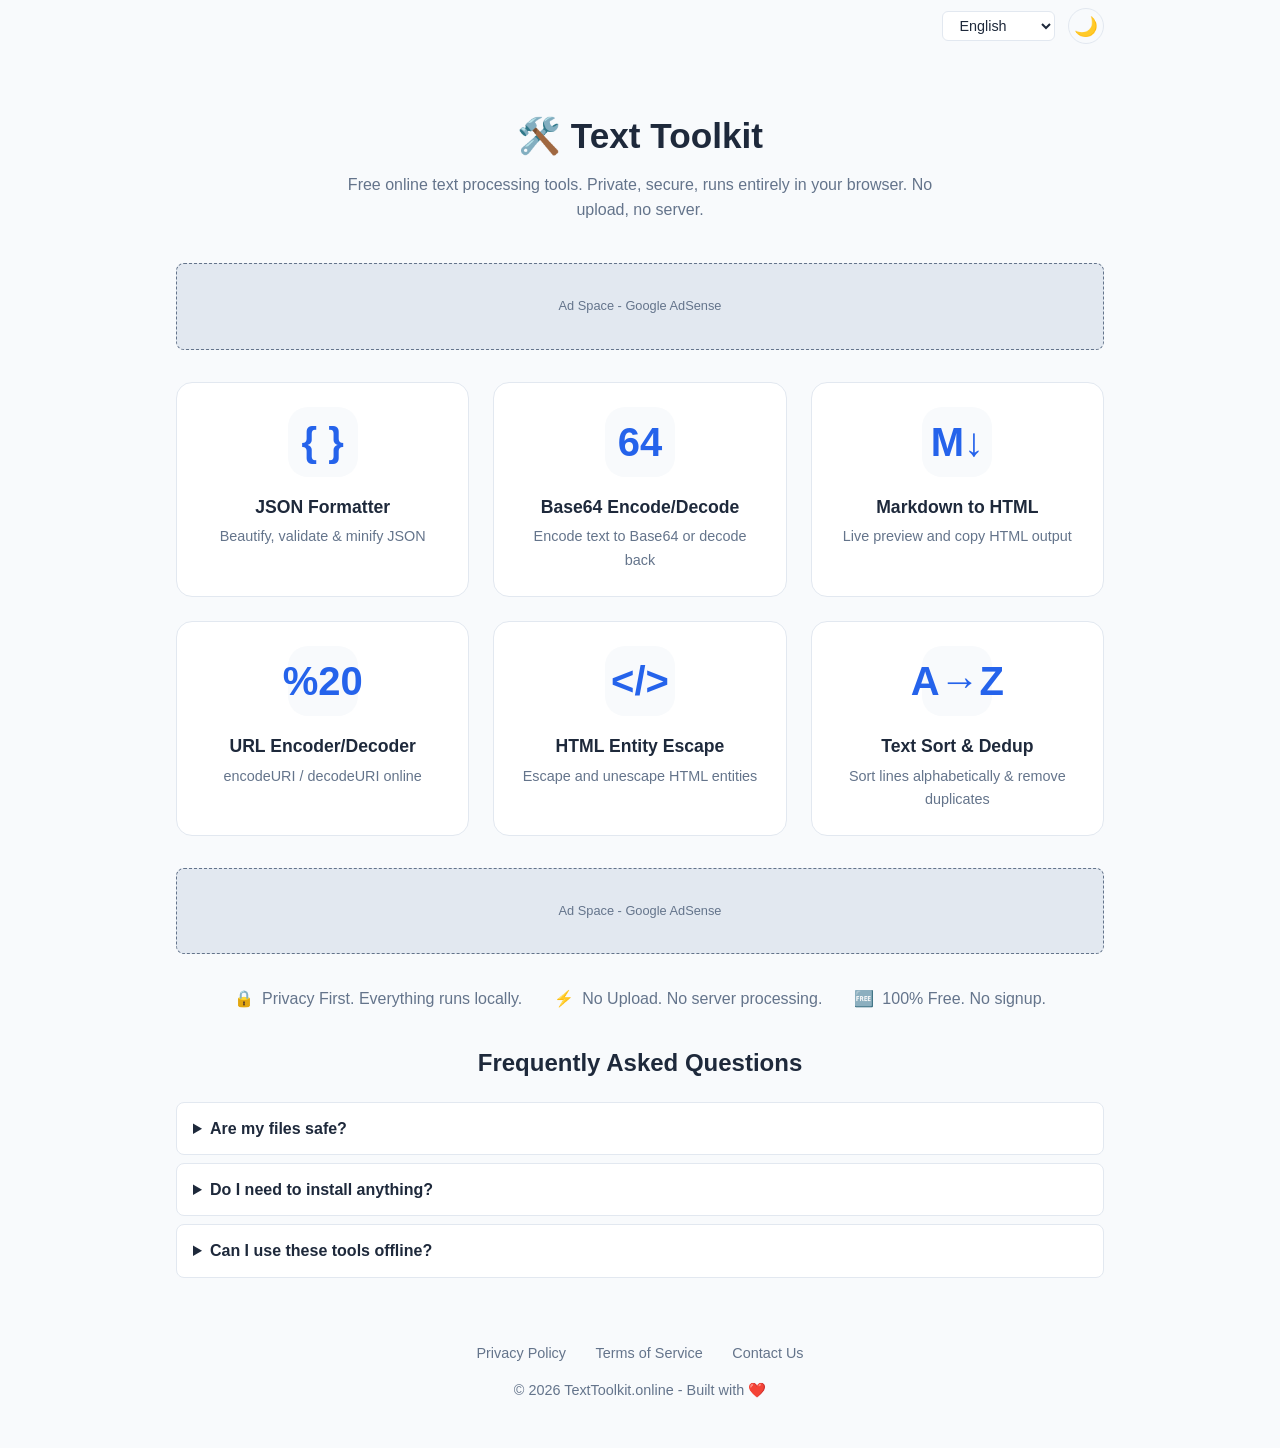
<file: index.html>
<!DOCTYPE html>
<html lang="en">
<head>
  <meta charset="UTF-8">
  <meta name="viewport" content="width=device-width, initial-scale=1.0, maximum-scale=1.0, user-scalable=yes">
  <meta name="description" content="Free online text processing tools. JSON formatter, Base64 encoder, Markdown converter, URL encoder, and more. Private, secure, runs in your browser.">
  <title>Text Toolkit - Free Online Text Tools</title>
  <link rel="stylesheet" href="style.css">

  <!-- Google tag (gtag.js) -->
  <script async src="https://www.googletagmanager.com/gtag/js?id=G-N2R40RRRQ0"></script>
  <script>
    window.dataLayer = window.dataLayer || [];
    function gtag(){dataLayer.push(arguments);}
    gtag('js', new Date());
    gtag('config', 'G-N2R40RRRQ0');
  </script>

  <!-- Google AdSense -->
  <script async src="https://pagead2.googlesyndication.com/pagead/js/adsbygoogle.js?client=ca-pub-8884517238295741"
       crossorigin="anonymous"></script>
</head>
<body>
  <div class="top-bar">
    <select id="languageSelect" class="lang-select">
      <option value="en">English</option>
      <option value="zh">中文</option>
      <option value="es">Español</option>
      <option value="pt">Português</option>
      <option value="ja">日本語</option>
    </select>
    <button id="themeToggle" class="theme-toggle" aria-label="Toggle dark mode">🌙</button>
  </div>

  <header>
    <h1 id="title">🛠️ Text Toolkit</h1>
    <p class="subtitle" id="subtitle">Free online text processing tools. Private, secure, runs entirely in your browser. No upload, no server.</p>
  </header>

  <main>
    <div class="ad-container" id="ad-top">
      <div class="ad-placeholder">Ad Space - Google AdSense</div>
    </div>

    <section class="tools-grid" id="toolsGrid">
      <a href="tools/json-formatter.html" class="tool-card">
        <span class="tool-icon">{ }</span>
        <h3 class="tool-name" data-i18n="jsonFormatter">JSON Formatter</h3>
        <p class="tool-desc" data-i18n="jsonDesc">Beautify, validate & minify JSON</p>
      </a>
      <a href="tools/base64.html" class="tool-card">
        <span class="tool-icon">64</span>
        <h3 class="tool-name" data-i18n="base64">Base64 Encode/Decode</h3>
        <p class="tool-desc" data-i18n="base64Desc">Encode text to Base64 or decode back</p>
      </a>
      <a href="tools/markdown.html" class="tool-card">
        <span class="tool-icon">M↓</span>
        <h3 class="tool-name" data-i18n="markdown">Markdown to HTML</h3>
        <p class="tool-desc" data-i18n="markdownDesc">Live preview and copy HTML output</p>
      </a>
      <a href="tools/url-encode.html" class="tool-card">
        <span class="tool-icon">%20</span>
        <h3 class="tool-name" data-i18n="urlEncoder">URL Encoder/Decoder</h3>
        <p class="tool-desc" data-i18n="urlDesc">encodeURI / decodeURI online</p>
      </a>
      <a href="tools/html-entity.html" class="tool-card">
        <span class="tool-icon">&lt;/&gt;</span>
        <h3 class="tool-name" data-i18n="htmlEntity">HTML Entity Escape</h3>
        <p class="tool-desc" data-i18n="htmlEntityDesc">Escape and unescape HTML entities</p>
      </a>
      <a href="tools/text-dedup.html" class="tool-card">
        <span class="tool-icon">A→Z</span>
        <h3 class="tool-name" data-i18n="textSort">Text Sort & Dedup</h3>
        <p class="tool-desc" data-i18n="textSortDesc">Sort lines alphabetically & remove duplicates</p>
      </a>
    </section>

    <div class="ad-container" id="ad-middle">
      <div class="ad-placeholder">Ad Space - Google AdSense</div>
    </div>

    <div class="trust-badges">
      <div class="badge">🔒 <span data-i18n="privacyFirst">Privacy First. Everything runs locally.</span></div>
      <div class="badge">⚡ <span data-i18n="noUpload">No Upload. No server processing.</span></div>
      <div class="badge">🆓 <span data-i18n="free">100% Free. No signup.</span></div>
    </div>

    <section class="faq">
      <h2 data-i18n="faqTitle">Frequently Asked Questions</h2>
      <details>
        <summary data-i18n="faq1Q">Are my files safe?</summary>
        <p data-i18n="faq1A">Absolutely. All tools process data directly in your browser. Nothing is ever uploaded to a server.</p>
      </details>
      <details>
        <summary data-i18n="faq2Q">Do I need to install anything?</summary>
        <p data-i18n="faq2A">No. These tools work right here in your web browser. Just bookmark the page.</p>
      </details>
      <details>
        <summary data-i18n="faq3Q">Can I use these tools offline?</summary>
        <p data-i18n="faq3A">Once the page is loaded, you can disconnect and most tools will still work perfectly.</p>
      </details>
    </section>
  </main>

  <footer>
    <nav>
      <a href="privacy.html" data-i18n="privacyPolicy">Privacy Policy</a>
      <a href="terms.html" data-i18n="termsOfService">Terms of Service</a>
      <a href="contact.html" data-i18n="contactUs">Contact Us</a>
    </nav>
    <p>© 2026 TextToolkit.online - <span data-i18n="builtWith">Built with ❤️</span></p>
  </footer>

  <script src="app.js"></script>
</body>
</html>
</file>
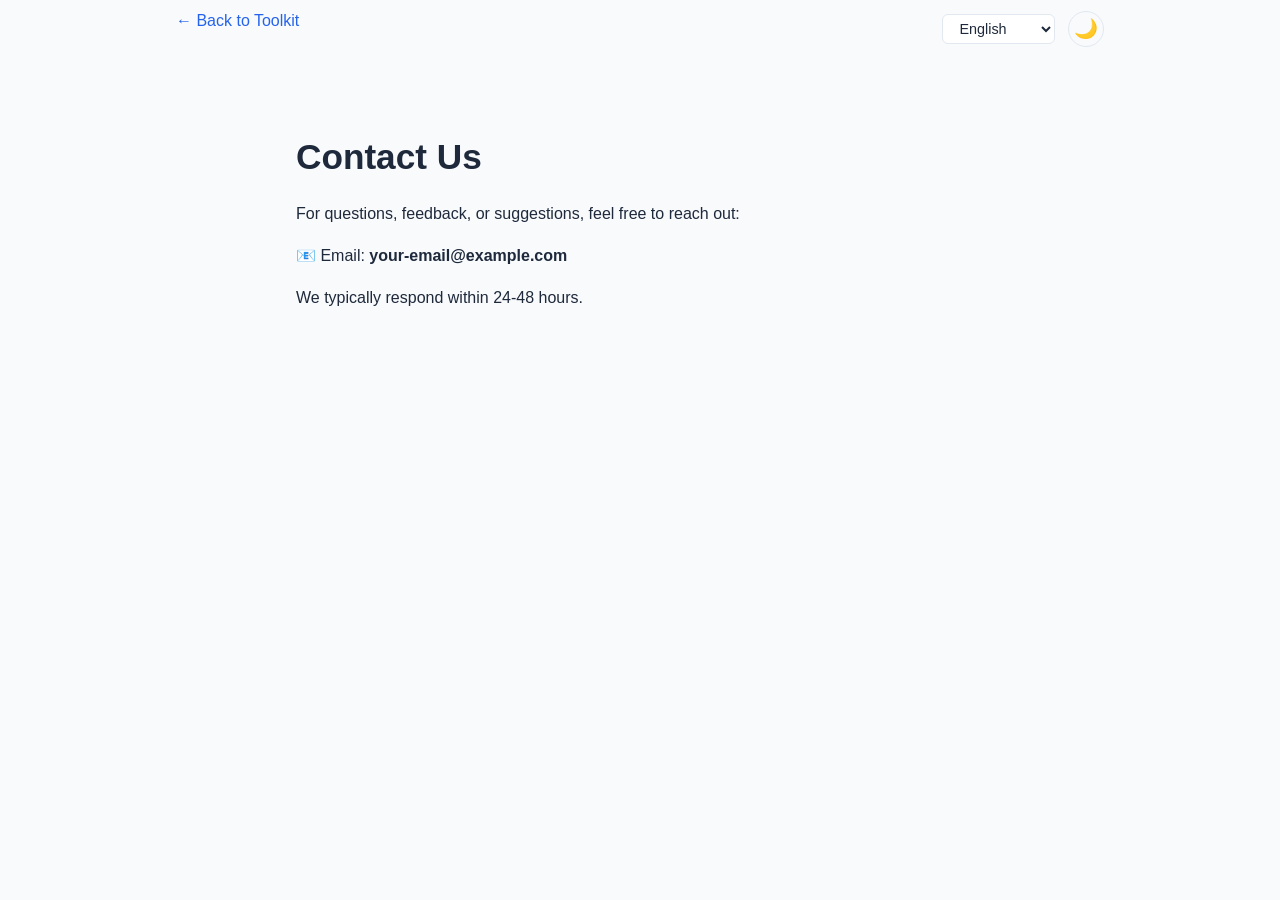
<file: contact.html>
<!DOCTYPE html>
<html lang="en">
<head>
  <meta charset="UTF-8">
  <meta name="viewport" content="width=device-width, initial-scale=1.0">
  <title>Contact Us - Text Toolkit</title>
  <link rel="stylesheet" href="style.css">

  <!-- Google tag (gtag.js) -->
  <script async src="https://www.googletagmanager.com/gtag/js?id=G-N2R40RRRQ0"></script>
  <script>
    window.dataLayer = window.dataLayer || [];
    function gtag(){dataLayer.push(arguments);}
    gtag('js', new Date());
    gtag('config', 'G-N2R40RRRQ0');
  </script>

  <!-- Google AdSense -->
  <script async src="https://pagead2.googlesyndication.com/pagead/js/adsbygoogle.js?client=ca-pub-8884517238295741"
       crossorigin="anonymous"></script>
</head>
<body>
  <div class="top-bar">
    <a href="index.html" class="back-link" style="margin-right:auto;">← Back to Toolkit</a>
    <select id="languageSelect" class="lang-select">
      <option value="en">English</option>
      <option value="zh">中文</option>
      <option value="es">Español</option>
      <option value="pt">Português</option>
      <option value="ja">日本語</option>
    </select>
    <button id="themeToggle" class="theme-toggle">🌙</button>
  </div>
  <main style="max-width:720px;margin:2rem auto;padding:1rem;">
    <h1>Contact Us</h1>
    <p>For questions, feedback, or suggestions, feel free to reach out:</p>
    <p>📧 Email: <strong>your-email@example.com</strong></p>
    <p>We typically respond within 24-48 hours.</p>
  </main>
  <script src="app.js"></script>
</body>
</html>
</file>
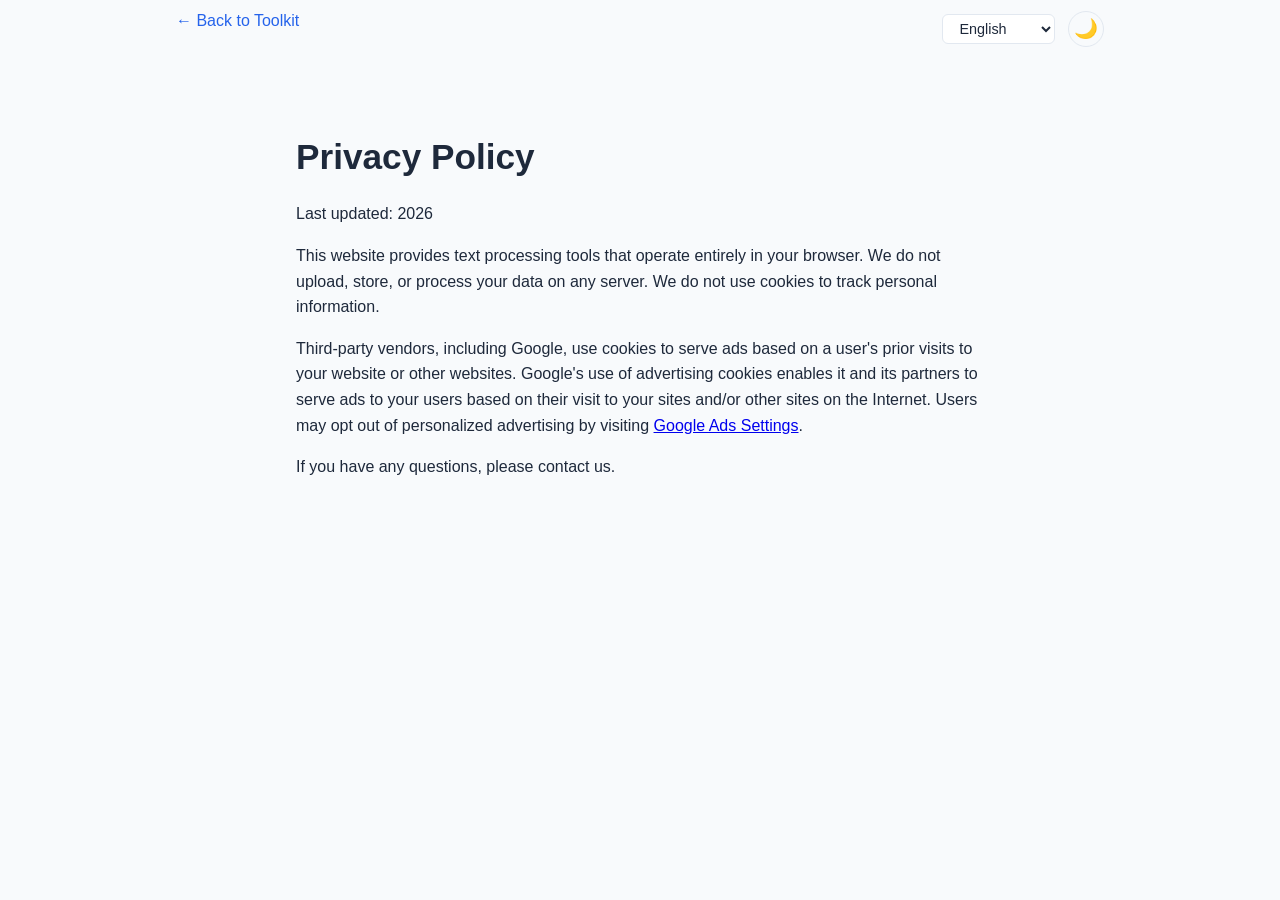
<file: privacy.html>
<!DOCTYPE html>
<html lang="en">
<head>
  <meta charset="UTF-8">
  <meta name="viewport" content="width=device-width, initial-scale=1.0">
  <title>Privacy Policy - Text Toolkit</title>
  <link rel="stylesheet" href="style.css">

  <!-- Google tag (gtag.js) -->
  <script async src="https://www.googletagmanager.com/gtag/js?id=G-N2R40RRRQ0"></script>
  <script>
    window.dataLayer = window.dataLayer || [];
    function gtag(){dataLayer.push(arguments);}
    gtag('js', new Date());
    gtag('config', 'G-N2R40RRRQ0');
  </script>

  <!-- Google AdSense -->
  <script async src="https://pagead2.googlesyndication.com/pagead/js/adsbygoogle.js?client=ca-pub-8884517238295741"
       crossorigin="anonymous"></script>
</head>
<body>
  <div class="top-bar">
    <a href="index.html" class="back-link" style="margin-right:auto;">← Back to Toolkit</a>
    <select id="languageSelect" class="lang-select">
      <option value="en">English</option>
      <option value="zh">中文</option>
      <option value="es">Español</option>
      <option value="pt">Português</option>
      <option value="ja">日本語</option>
    </select>
    <button id="themeToggle" class="theme-toggle">🌙</button>
  </div>
  <main style="max-width:720px;margin:2rem auto;padding:1rem;">
    <h1>Privacy Policy</h1>
    <p>Last updated: 2026</p>
    <p>This website provides text processing tools that operate entirely in your browser. We do not upload, store, or process your data on any server. We do not use cookies to track personal information.</p>
    <p>Third-party vendors, including Google, use cookies to serve ads based on a user's prior visits to your website or other websites. Google's use of advertising cookies enables it and its partners to serve ads to your users based on their visit to your sites and/or other sites on the Internet. Users may opt out of personalized advertising by visiting <a href="https://www.google.com/settings/ads">Google Ads Settings</a>.</p>
    <p>If you have any questions, please contact us.</p>
  </main>
  <script src="app.js"></script>
</body>
</html>
</file>
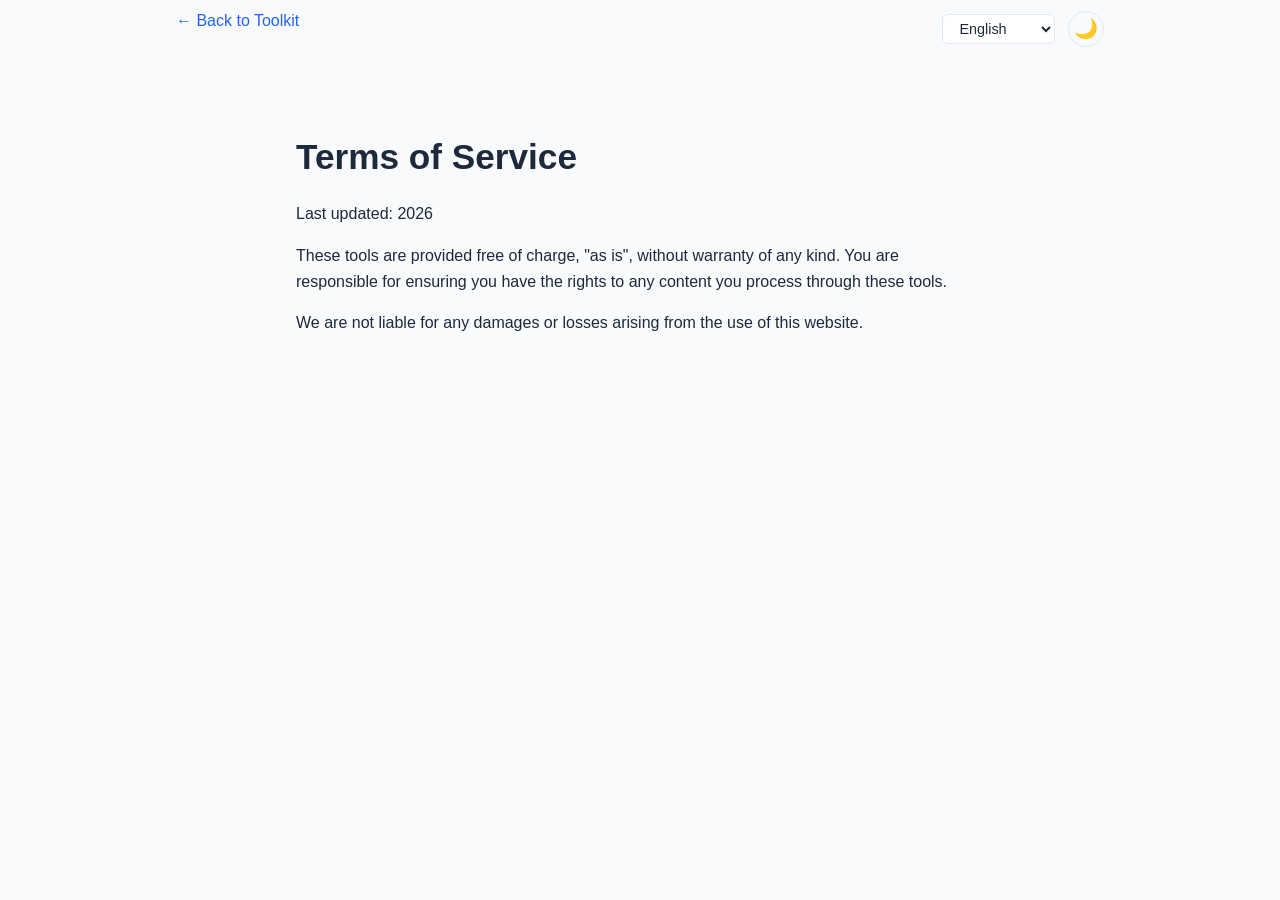
<file: terms.html>
<!DOCTYPE html>
<html lang="en">
<head>
  <meta charset="UTF-8">
  <meta name="viewport" content="width=device-width, initial-scale=1.0">
  <title>Terms of Service - Text Toolkit</title>
  <link rel="stylesheet" href="style.css">

  <!-- Google tag (gtag.js) -->
  <script async src="https://www.googletagmanager.com/gtag/js?id=G-N2R40RRRQ0"></script>
  <script>
    window.dataLayer = window.dataLayer || [];
    function gtag(){dataLayer.push(arguments);}
    gtag('js', new Date());
    gtag('config', 'G-N2R40RRRQ0');
  </script>

  <!-- Google AdSense -->
  <script async src="https://pagead2.googlesyndication.com/pagead/js/adsbygoogle.js?client=ca-pub-8884517238295741"
       crossorigin="anonymous"></script>
</head>
<body>
  <div class="top-bar">
    <a href="index.html" class="back-link" style="margin-right:auto;">← Back to Toolkit</a>
    <select id="languageSelect" class="lang-select">
      <option value="en">English</option>
      <option value="zh">中文</option>
      <option value="es">Español</option>
      <option value="pt">Português</option>
      <option value="ja">日本語</option>
    </select>
    <button id="themeToggle" class="theme-toggle">🌙</button>
  </div>
  <main style="max-width:720px;margin:2rem auto;padding:1rem;">
    <h1>Terms of Service</h1>
    <p>Last updated: 2026</p>
    <p>These tools are provided free of charge, "as is", without warranty of any kind. You are responsible for ensuring you have the rights to any content you process through these tools.</p>
    <p>We are not liable for any damages or losses arising from the use of this website.</p>
  </main>
  <script src="app.js"></script>
</body>
</html>
</file>
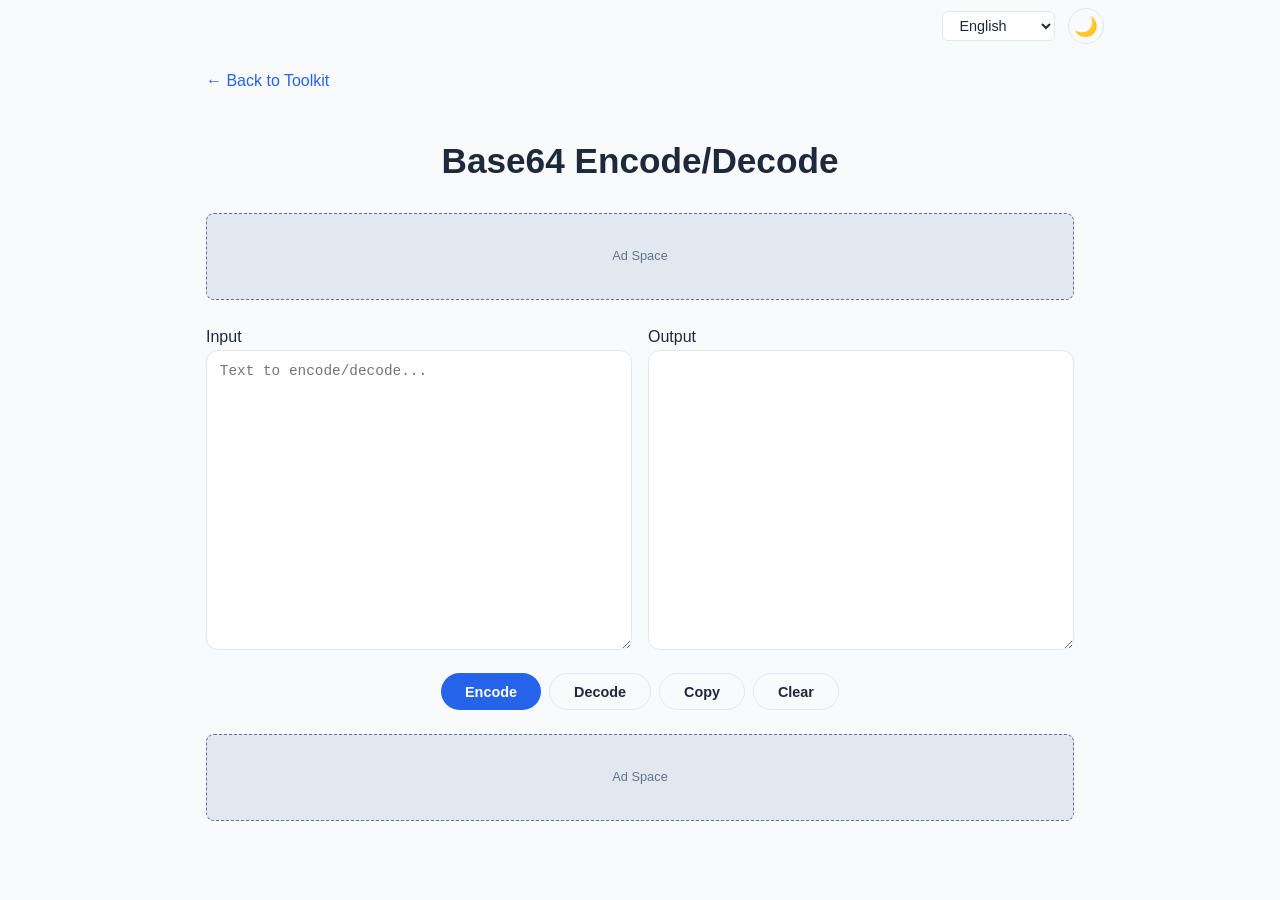
<file: tools/base64.html>
<!DOCTYPE html>
<html lang="en">
<head>
  <meta charset="UTF-8">
  <meta name="viewport" content="width=device-width, initial-scale=1.0">
  <title>Base64 Encoder/Decoder - Text Toolkit</title>
  <link rel="stylesheet" href="../style.css">

  <!-- Google tag (gtag.js) -->
  <script async src="https://www.googletagmanager.com/gtag/js?id=G-N2R40RRRQ0"></script>
  <script>
    window.dataLayer = window.dataLayer || [];
    function gtag(){dataLayer.push(arguments);}
    gtag('js', new Date());
    gtag('config', 'G-N2R40RRRQ0');
  </script>

  <!-- Google AdSense -->
  <script async src="https://pagead2.googlesyndication.com/pagead/js/adsbygoogle.js?client=ca-pub-8884517238295741"
       crossorigin="anonymous"></script>
</head>
<body>
  <div class="top-bar">
    <select id="languageSelect" class="lang-select">
      <option value="en">English</option>
      <option value="zh">中文</option>
      <option value="es">Español</option>
      <option value="pt">Português</option>
      <option value="ja">日本語</option>
    </select>
    <button id="themeToggle" class="theme-toggle">🌙</button>
  </div>
  <main class="tool-page">
    <a href="../index.html" class="back-link" data-i18n="back">← Back to Toolkit</a>
    <h1 data-i18n="base64">Base64 Encode/Decode</h1>
    <div class="ad-container"><div class="ad-placeholder">Ad Space</div></div>
    <div class="tool-workspace">
      <div>
        <label data-i18n="input">Input</label>
        <textarea id="input" placeholder="Text to encode/decode..."></textarea>
      </div>
      <div>
        <label data-i18n="output">Output</label>
        <textarea id="output" readonly></textarea>
      </div>
    </div>
    <div class="button-group">
      <button class="btn" id="encodeBtn" data-i18n="encode">Encode</button>
      <button class="btn btn-outline" id="decodeBtn" data-i18n="decode">Decode</button>
      <button class="btn btn-outline" id="copyBtn" data-i18n="copy">Copy</button>
      <button class="btn btn-outline" id="clearBtn" data-i18n="clear">Clear</button>
    </div>
    <div class="ad-container"><div class="ad-placeholder">Ad Space</div></div>
  </main>
  <script src="../app.js"></script>
  <script>
    const input = document.getElementById('input');
    const output = document.getElementById('output');
    document.getElementById('encodeBtn').addEventListener('click', () => {
      try { output.value = btoa(unescape(encodeURIComponent(input.value))); } catch(e) { output.value = 'Encoding failed'; }
    });
    document.getElementById('decodeBtn').addEventListener('click', () => {
      try { output.value = decodeURIComponent(escape(atob(input.value))); } catch(e) { output.value = 'Invalid Base64'; }
    });
    document.getElementById('copyBtn').addEventListener('click', () => copyToClipboard(output.value));
    document.getElementById('clearBtn').addEventListener('click', () => { input.value = ''; output.value = ''; });
  </script>
</body>
</html>
</file>
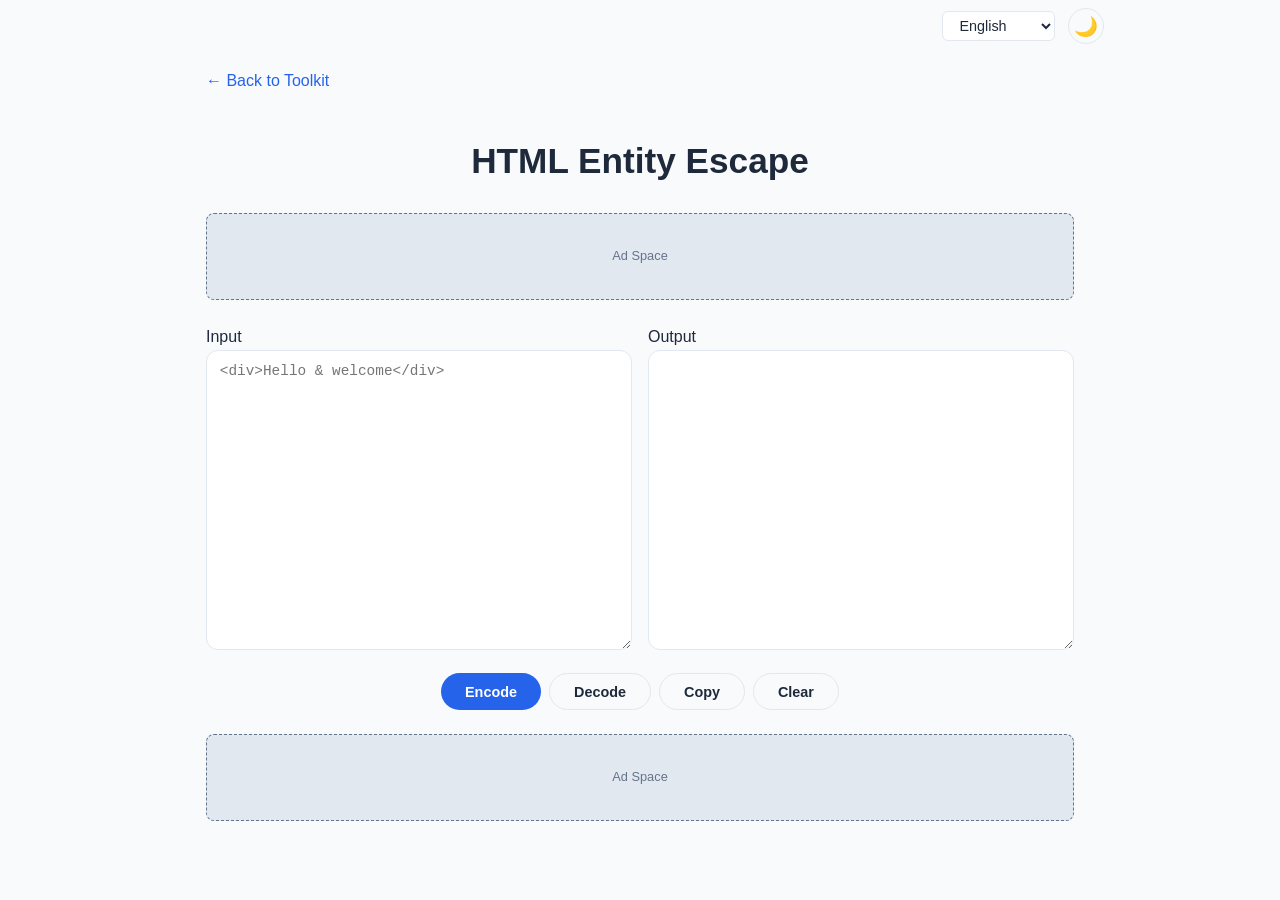
<file: tools/html-entity.html>
<!DOCTYPE html>
<html lang="en">
<head>
  <meta charset="UTF-8">
  <meta name="viewport" content="width=device-width, initial-scale=1.0">
  <title>HTML Entity Escape - Text Toolkit</title>
  <link rel="stylesheet" href="../style.css">

  <!-- Google tag (gtag.js) -->
  <script async src="https://www.googletagmanager.com/gtag/js?id=G-N2R40RRRQ0"></script>
  <script>
    window.dataLayer = window.dataLayer || [];
    function gtag(){dataLayer.push(arguments);}
    gtag('js', new Date());
    gtag('config', 'G-N2R40RRRQ0');
  </script>

  <!-- Google AdSense -->
  <script async src="https://pagead2.googlesyndication.com/pagead/js/adsbygoogle.js?client=ca-pub-8884517238295741"
       crossorigin="anonymous"></script>
</head>
<body>
  <div class="top-bar">
    <select id="languageSelect" class="lang-select">
      <option value="en">English</option>
      <option value="zh">中文</option>
      <option value="es">Español</option>
      <option value="pt">Português</option>
      <option value="ja">日本語</option>
    </select>
    <button id="themeToggle" class="theme-toggle">🌙</button>
  </div>
  <main class="tool-page">
    <a href="../index.html" class="back-link" data-i18n="back">← Back to Toolkit</a>
    <h1 data-i18n="htmlEntity">HTML Entity Escape</h1>
    <div class="ad-container"><div class="ad-placeholder">Ad Space</div></div>
    <div class="tool-workspace">
      <div>
        <label data-i18n="input">Input</label>
        <textarea id="input" placeholder="<div>Hello & welcome</div>"></textarea>
      </div>
      <div>
        <label data-i18n="output">Output</label>
        <textarea id="output" readonly></textarea>
      </div>
    </div>
    <div class="button-group">
      <button class="btn" id="escapeBtn" data-i18n="encode">Escape</button>
      <button class="btn btn-outline" id="unescapeBtn" data-i18n="decode">Unescape</button>
      <button class="btn btn-outline" id="copyBtn" data-i18n="copy">Copy</button>
      <button class="btn btn-outline" id="clearBtn" data-i18n="clear">Clear</button>
    </div>
    <div class="ad-container"><div class="ad-placeholder">Ad Space</div></div>
  </main>
  <script src="../app.js"></script>
  <script>
    function escapeHtml(text) {
      const map = {'&': '&amp;', '<': '&lt;', '>': '&gt;', '"': '&quot;', "'": '&#039;'};
      return text.replace(/[&<>"']/g, m => map[m]);
    }
    function unescapeHtml(text) {
      const txt = document.createElement('textarea');
      txt.innerHTML = text;
      return txt.value;
    }
    const input = document.getElementById('input');
    const output = document.getElementById('output');
    document.getElementById('escapeBtn').addEventListener('click', () => {
      output.value = escapeHtml(input.value);
    });
    document.getElementById('unescapeBtn').addEventListener('click', () => {
      output.value = unescapeHtml(input.value);
    });
    document.getElementById('copyBtn').addEventListener('click', () => copyToClipboard(output.value));
    document.getElementById('clearBtn').addEventListener('click', () => { input.value = ''; output.value = ''; });
  </script>
</body>
</html>
</file>
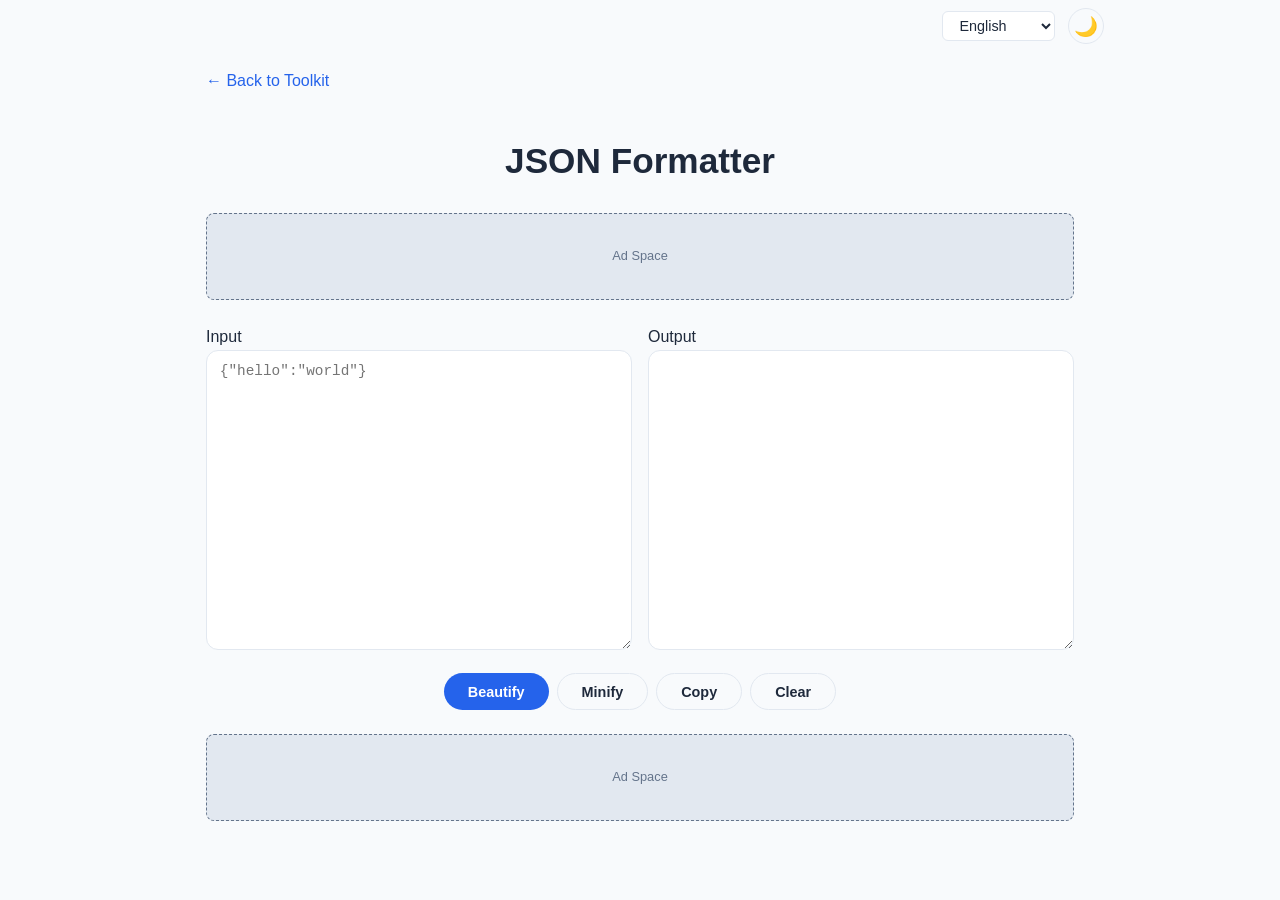
<file: tools/json-formatter.html>
<!DOCTYPE html>
<html lang="en">
<head>
  <meta charset="UTF-8">
  <meta name="viewport" content="width=device-width, initial-scale=1.0">
  <title>JSON Formatter - Text Toolkit</title>
  <link rel="stylesheet" href="../style.css">

  <!-- Google tag (gtag.js) -->
  <script async src="https://www.googletagmanager.com/gtag/js?id=G-N2R40RRRQ0"></script>
  <script>
    window.dataLayer = window.dataLayer || [];
    function gtag(){dataLayer.push(arguments);}
    gtag('js', new Date());
    gtag('config', 'G-N2R40RRRQ0');
  </script>

  <!-- Google AdSense -->
  <script async src="https://pagead2.googlesyndication.com/pagead/js/adsbygoogle.js?client=ca-pub-8884517238295741"
       crossorigin="anonymous"></script>
</head>
<body>
  <div class="top-bar">
    <select id="languageSelect" class="lang-select">
      <option value="en">English</option>
      <option value="zh">中文</option>
      <option value="es">Español</option>
      <option value="pt">Português</option>
      <option value="ja">日本語</option>
    </select>
    <button id="themeToggle" class="theme-toggle">🌙</button>
  </div>
  <main class="tool-page">
    <a href="../index.html" class="back-link" data-i18n="back">← Back to Toolkit</a>
    <h1 data-i18n="jsonFormatter">JSON Formatter</h1>
    <div class="ad-container"><div class="ad-placeholder">Ad Space</div></div>
    <div class="tool-workspace">
      <div>
        <label data-i18n="input">Input</label>
        <textarea id="input" placeholder='{"hello":"world"}'></textarea>
      </div>
      <div>
        <label data-i18n="output">Output</label>
        <textarea id="output" readonly></textarea>
      </div>
    </div>
    <div class="button-group">
      <button class="btn" id="beautifyBtn" data-i18n="beautify">Beautify</button>
      <button class="btn btn-outline" id="minifyBtn" data-i18n="minify">Minify</button>
      <button class="btn btn-outline" id="copyBtn" data-i18n="copy">Copy</button>
      <button class="btn btn-outline" id="clearBtn" data-i18n="clear">Clear</button>
    </div>
    <div class="ad-container"><div class="ad-placeholder">Ad Space</div></div>
  </main>
  <script src="../app.js"></script>
  <script>
    const input = document.getElementById('input');
    const output = document.getElementById('output');
    document.getElementById('beautifyBtn').addEventListener('click', () => {
      try { output.value = JSON.stringify(JSON.parse(input.value), null, 2); } catch(e) { output.value = 'Invalid JSON'; }
    });
    document.getElementById('minifyBtn').addEventListener('click', () => {
      try { output.value = JSON.stringify(JSON.parse(input.value)); } catch(e) { output.value = 'Invalid JSON'; }
    });
    document.getElementById('copyBtn').addEventListener('click', () => copyToClipboard(output.value));
    document.getElementById('clearBtn').addEventListener('click', () => { input.value = ''; output.value = ''; });
  </script>
</body>
</html>
</file>
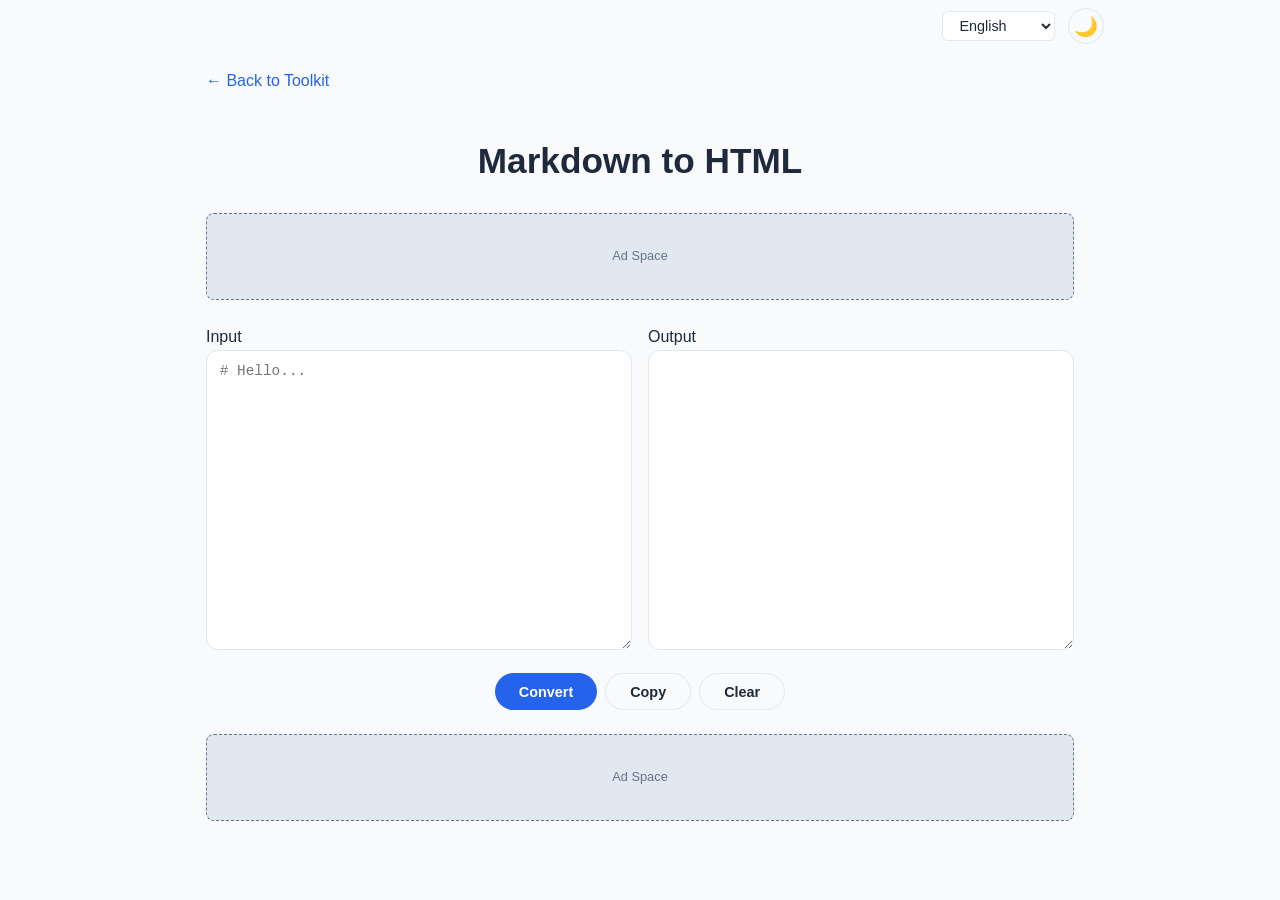
<file: tools/markdown.html>
<!DOCTYPE html>
<html lang="en">
<head>
  <meta charset="UTF-8">
  <meta name="viewport" content="width=device-width, initial-scale=1.0">
  <title>Markdown to HTML - Text Toolkit</title>
  <link rel="stylesheet" href="../style.css">

  <!-- Google tag (gtag.js) -->
  <script async src="https://www.googletagmanager.com/gtag/js?id=G-N2R40RRRQ0"></script>
  <script>
    window.dataLayer = window.dataLayer || [];
    function gtag(){dataLayer.push(arguments);}
    gtag('js', new Date());
    gtag('config', 'G-N2R40RRRQ0');
  </script>

  <!-- Google AdSense -->
  <script async src="https://pagead2.googlesyndication.com/pagead/js/adsbygoogle.js?client=ca-pub-8884517238295741"
       crossorigin="anonymous"></script>
</head>
<body>
  <div class="top-bar">
    <select id="languageSelect" class="lang-select">
      <option value="en">English</option>
      <option value="zh">中文</option>
      <option value="es">Español</option>
      <option value="pt">Português</option>
      <option value="ja">日本語</option>
    </select>
    <button id="themeToggle" class="theme-toggle">🌙</button>
  </div>
  <main class="tool-page">
    <a href="../index.html" class="back-link" data-i18n="back">← Back to Toolkit</a>
    <h1 data-i18n="markdown">Markdown to HTML</h1>
    <div class="ad-container"><div class="ad-placeholder">Ad Space</div></div>
    <div class="tool-workspace">
      <div>
        <label data-i18n="input">Input (Markdown)</label>
        <textarea id="input" placeholder="# Hello..."></textarea>
      </div>
      <div>
        <label data-i18n="output">HTML Output</label>
        <textarea id="output" readonly></textarea>
      </div>
    </div>
    <div class="button-group">
      <button class="btn" id="convertBtn" data-i18n="convert">Convert</button>
      <button class="btn btn-outline" id="copyBtn" data-i18n="copy">Copy</button>
      <button class="btn btn-outline" id="clearBtn" data-i18n="clear">Clear</button>
    </div>
    <div class="ad-container"><div class="ad-placeholder">Ad Space</div></div>
  </main>
  <script src="../app.js"></script>
  <script>
    function simpleMarkdownToHTML(md) {
      let html = md;
      html = html.replace(/```(\w*)\n?([\s\S]*?)```/g, '<pre><code>$2</code></pre>');
      html = html.replace(/`([^`]+)`/g, '<code>$1</code>');
      html = html.replace(/!\[([^\]]*)\]\(([^\)]+)\)/g, '<img alt="$1" src="$2">');
      html = html.replace(/\[([^\]]+)\]\(([^\)]+)\)/g, '<a href="$2">$1</a>');
      html = html.replace(/^### (.+)$/gm, '<h3>$1</h3>');
      html = html.replace(/^## (.+)$/gm, '<h2>$1</h2>');
      html = html.replace(/^# (.+)$/gm, '<h1>$1</h1>');
      html = html.replace(/\*\*(.+?)\*\*/g, '<strong>$1</strong>');
      html = html.replace(/\*(.+?)\*/g, '<em>$1</em>');
      html = html.replace(/\n/g, '<br>');
      return html;
    }
    const input = document.getElementById('input');
    const output = document.getElementById('output');
    document.getElementById('convertBtn').addEventListener('click', () => {
      output.value = simpleMarkdownToHTML(input.value);
    });
    document.getElementById('copyBtn').addEventListener('click', () => copyToClipboard(output.value));
    document.getElementById('clearBtn').addEventListener('click', () => { input.value = ''; output.value = ''; });
  </script>
</body>
</html>
</file>
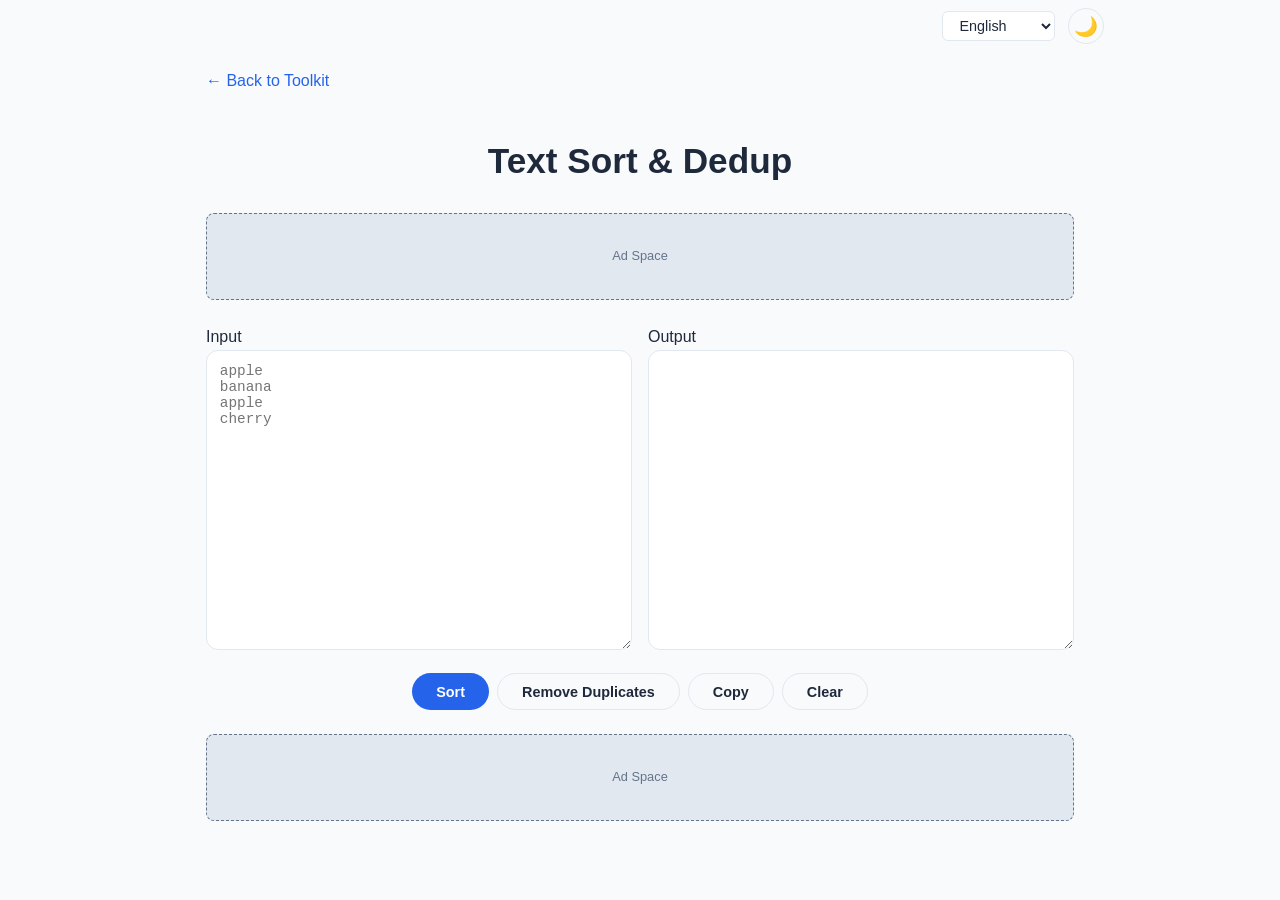
<file: tools/text-dedup.html>
<!DOCTYPE html>
<html lang="en">
<head>
  <meta charset="UTF-8">
  <meta name="viewport" content="width=device-width, initial-scale=1.0">
  <title>Text Sort & Dedup - Text Toolkit</title>
  <link rel="stylesheet" href="../style.css">

  <!-- Google tag (gtag.js) -->
  <script async src="https://www.googletagmanager.com/gtag/js?id=G-N2R40RRRQ0"></script>
  <script>
    window.dataLayer = window.dataLayer || [];
    function gtag(){dataLayer.push(arguments);}
    gtag('js', new Date());
    gtag('config', 'G-N2R40RRRQ0');
  </script>

  <!-- Google AdSense -->
  <script async src="https://pagead2.googlesyndication.com/pagead/js/adsbygoogle.js?client=ca-pub-8884517238295741"
       crossorigin="anonymous"></script>
</head>
<body>
  <div class="top-bar">
    <select id="languageSelect" class="lang-select">
      <option value="en">English</option>
      <option value="zh">中文</option>
      <option value="es">Español</option>
      <option value="pt">Português</option>
      <option value="ja">日本語</option>
    </select>
    <button id="themeToggle" class="theme-toggle">🌙</button>
  </div>
  <main class="tool-page">
    <a href="../index.html" class="back-link" data-i18n="back">← Back to Toolkit</a>
    <h1 data-i18n="textSort">Text Sort & Dedup</h1>
    <div class="ad-container"><div class="ad-placeholder">Ad Space</div></div>
    <div class="tool-workspace">
      <div>
        <label data-i18n="input">Input</label>
        <textarea id="input" placeholder="apple&#10;banana&#10;apple&#10;cherry"></textarea>
      </div>
      <div>
        <label data-i18n="output">Output</label>
        <textarea id="output" readonly></textarea>
      </div>
    </div>
    <div class="button-group">
      <button class="btn" id="sortBtn" data-i18n="sort">Sort</button>
      <button class="btn btn-outline" id="dedupBtn" data-i18n="dedup">Remove Duplicates</button>
      <button class="btn btn-outline" id="copyBtn" data-i18n="copy">Copy</button>
      <button class="btn btn-outline" id="clearBtn" data-i18n="clear">Clear</button>
    </div>
    <div class="ad-container"><div class="ad-placeholder">Ad Space</div></div>
  </main>
  <script src="../app.js"></script>
  <script>
    const input = document.getElementById('input');
    const output = document.getElementById('output');
    document.getElementById('sortBtn').addEventListener('click', () => {
      const lines = input.value.split('\n').sort();
      output.value = lines.join('\n');
    });
    document.getElementById('dedupBtn').addEventListener('click', () => {
      const lines = [...new Set(input.value.split('\n'))];
      output.value = lines.join('\n');
    });
    document.getElementById('copyBtn').addEventListener('click', () => copyToClipboard(output.value));
    document.getElementById('clearBtn').addEventListener('click', () => { input.value = ''; output.value = ''; });
  </script>
</body>
</html>
</file>
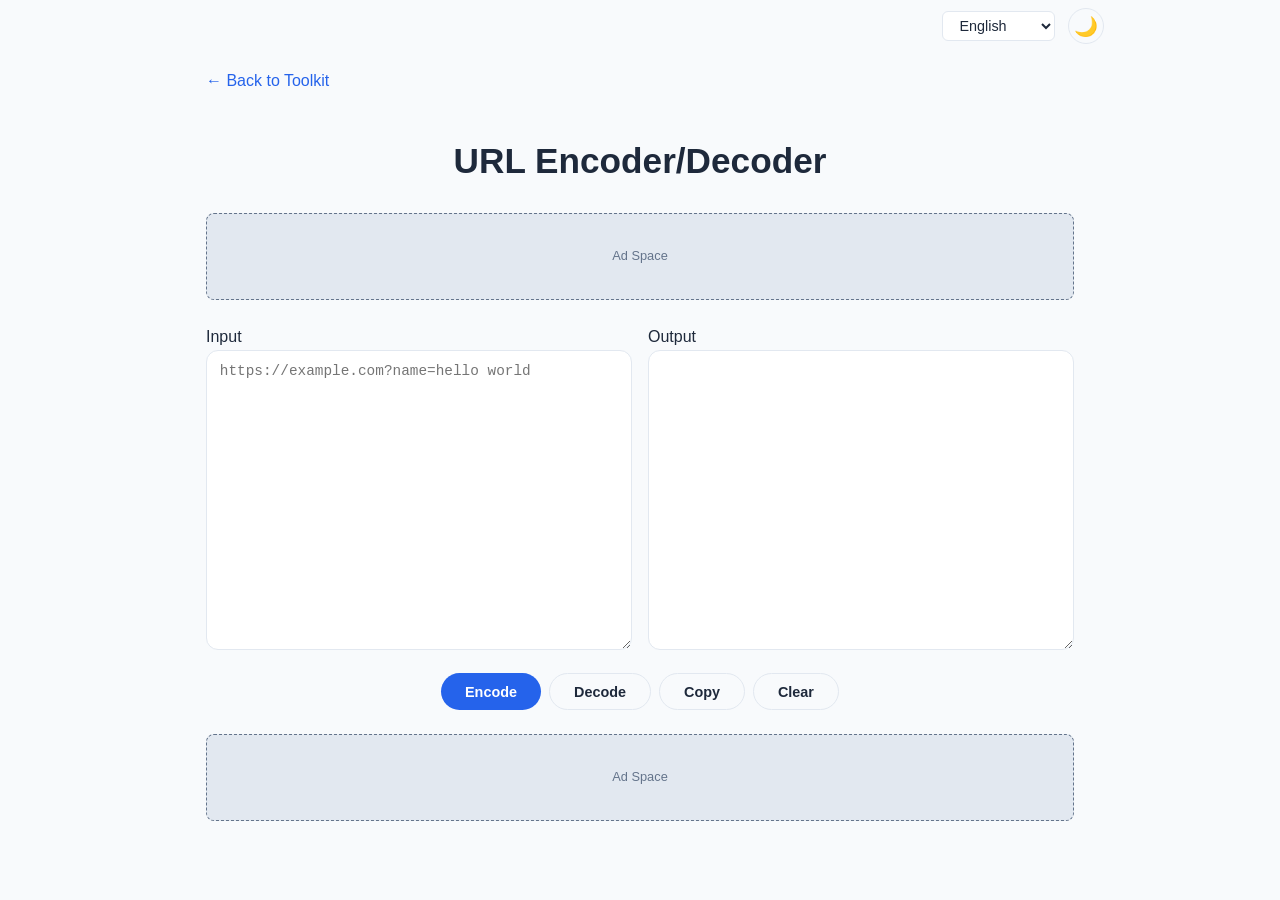
<file: tools/url-encode.html>
<!DOCTYPE html>
<html lang="en">
<head>
  <meta charset="UTF-8">
  <meta name="viewport" content="width=device-width, initial-scale=1.0">
  <title>URL Encoder/Decoder - Text Toolkit</title>
  <link rel="stylesheet" href="../style.css">

  <!-- Google tag (gtag.js) -->
  <script async src="https://www.googletagmanager.com/gtag/js?id=G-N2R40RRRQ0"></script>
  <script>
    window.dataLayer = window.dataLayer || [];
    function gtag(){dataLayer.push(arguments);}
    gtag('js', new Date());
    gtag('config', 'G-N2R40RRRQ0');
  </script>

  <!-- Google AdSense -->
  <script async src="https://pagead2.googlesyndication.com/pagead/js/adsbygoogle.js?client=ca-pub-8884517238295741"
       crossorigin="anonymous"></script>
</head>
<body>
  <div class="top-bar">
    <select id="languageSelect" class="lang-select">
      <option value="en">English</option>
      <option value="zh">中文</option>
      <option value="es">Español</option>
      <option value="pt">Português</option>
      <option value="ja">日本語</option>
    </select>
    <button id="themeToggle" class="theme-toggle">🌙</button>
  </div>
  <main class="tool-page">
    <a href="../index.html" class="back-link" data-i18n="back">← Back to Toolkit</a>
    <h1 data-i18n="urlEncoder">URL Encoder/Decoder</h1>
    <div class="ad-container"><div class="ad-placeholder">Ad Space</div></div>
    <div class="tool-workspace">
      <div>
        <label data-i18n="input">Input</label>
        <textarea id="input" placeholder="https://example.com?name=hello world"></textarea>
      </div>
      <div>
        <label data-i18n="output">Output</label>
        <textarea id="output" readonly></textarea>
      </div>
    </div>
    <div class="button-group">
      <button class="btn" id="encodeBtn" data-i18n="encode">Encode</button>
      <button class="btn btn-outline" id="decodeBtn" data-i18n="decode">Decode</button>
      <button class="btn btn-outline" id="copyBtn" data-i18n="copy">Copy</button>
      <button class="btn btn-outline" id="clearBtn" data-i18n="clear">Clear</button>
    </div>
    <div class="ad-container"><div class="ad-placeholder">Ad Space</div></div>
  </main>
  <script src="../app.js"></script>
  <script>
    const input = document.getElementById('input');
    const output = document.getElementById('output');
    document.getElementById('encodeBtn').addEventListener('click', () => {
      output.value = encodeURIComponent(input.value);
    });
    document.getElementById('decodeBtn').addEventListener('click', () => {
      try { output.value = decodeURIComponent(input.value); } catch(e) { output.value = 'Invalid URL encoding'; }
    });
    document.getElementById('copyBtn').addEventListener('click', () => copyToClipboard(output.value));
    document.getElementById('clearBtn').addEventListener('click', () => { input.value = ''; output.value = ''; });
  </script>
</body>
</html>
</file>
<file: style.css>
:root {
  --primary: #2563eb;
  --primary-hover: #1d4ed8;
  --bg: #f8fafc;
  --card-bg: #ffffff;
  --text: #1e293b;
  --text-light: #64748b;
  --border: #e2e8f0;
  --shadow: 0 4px 6px -1px rgba(0,0,0,0.1);
  --radius: 16px;
  --max-width: 960px;
}

body.dark {
  --bg: #0f172a;
  --card-bg: #1e293b;
  --text: #f1f5f9;
  --text-light: #94a3b8;
  --border: #334155;
}

* { box-sizing: border-box; }

body {
  margin: 0;
  font-family: -apple-system, BlinkMacSystemFont, 'Segoe UI', Roboto, sans-serif;
  background: var(--bg);
  color: var(--text);
  line-height: 1.6;
}

/* 顶部栏 */
.top-bar {
  display: flex;
  justify-content: flex-end;
  align-items: center;
  gap: 0.8rem;
  padding: 0.5rem 1rem;
  max-width: var(--max-width);
  margin: 0 auto;
}
.lang-select {
  padding: 0.3rem 0.8rem;
  border-radius: 6px;
  border: 1px solid var(--border);
  background: var(--card-bg);
  color: var(--text);
  font-size: 0.9rem;
}
.theme-toggle {
  background: transparent;
  border: 1px solid var(--border);
  border-radius: 50%;
  width: 36px;
  height: 36px;
  font-size: 1.2rem;
  cursor: pointer;
  display: flex;
  align-items: center;
  justify-content: center;
}

/* 头部 */
header {
  text-align: center;
  padding: 2rem 1rem 1rem;
  max-width: var(--max-width);
  margin: 0 auto;
}
h1 { font-size: 2.2rem; margin-bottom: 0.5rem; }
.subtitle { color: var(--text-light); max-width: 600px; margin: 0 auto; }

/* 主区域 */
main {
  max-width: var(--max-width);
  margin: 0 auto;
  padding: 0 1rem;
}

/* 广告 */
.ad-container { margin: 1.5rem 0; text-align: center; }
.ad-placeholder {
  background: var(--border);
  color: var(--text-light);
  padding: 2rem;
  border-radius: 8px;
  font-size: 0.8rem;
  border: 1px dashed var(--text-light);
}

/* 工具卡片网格 */
.tools-grid {
  display: grid;
  grid-template-columns: repeat(auto-fill, minmax(250px, 1fr));
  gap: 1.5rem;
  margin: 2rem 0;
}
.tool-card {
  background: var(--card-bg);
  border: 1px solid var(--border);
  border-radius: var(--radius);
  padding: 1.5rem;
  text-decoration: none;
  color: var(--text);
  transition: transform 0.2s, box-shadow 0.2s;
  display: flex;
  flex-direction: column;
  align-items: center;
  text-align: center;
}
.tool-card:hover {
  transform: translateY(-3px);
  box-shadow: var(--shadow);
  border-color: var(--primary);
}
.tool-icon {
  font-size: 2.5rem;
  font-weight: bold;
  margin-bottom: 0.5rem;
  background: var(--bg);
  width: 70px;
  height: 70px;
  display: flex;
  align-items: center;
  justify-content: center;
  border-radius: 20px;
  color: var(--primary);
}
.tool-name { margin: 0.5rem 0 0.3rem; font-size: 1.1rem; }
.tool-desc { color: var(--text-light); font-size: 0.9rem; margin: 0; }

/* 信任标语 */
.trust-badges {
  display: flex;
  flex-wrap: wrap;
  justify-content: center;
  gap: 2rem;
  margin: 2rem 0;
  color: var(--text-light);
}
.badge { display: flex; align-items: center; gap: 0.5rem; }

/* FAQ */
.faq { margin: 2rem 0; }
.faq h2 { text-align: center; }
.faq details {
  background: var(--card-bg);
  border: 1px solid var(--border);
  border-radius: 8px;
  padding: 0.8rem 1rem;
  margin-bottom: 0.5rem;
}
.faq summary { font-weight: 600; cursor: pointer; }

/* 工具页通用样式 */
.tool-page {
  max-width: 900px;
  margin: 0 auto;
  padding: 1rem;
}
.tool-page h1 { text-align: center; margin-bottom: 1.5rem; }
.tool-workspace {
  display: grid;
  grid-template-columns: 1fr 1fr;
  gap: 1rem;
  margin-bottom: 1rem;
}
@media (max-width: 600px) {
  .tool-workspace { grid-template-columns: 1fr; }
}
textarea {
  width: 100%;
  height: 300px;
  padding: 0.8rem;
  border: 1px solid var(--border);
  border-radius: 12px;
  background: var(--card-bg);
  color: var(--text);
  font-family: 'Courier New', monospace;
  font-size: 0.9rem;
  resize: vertical;
}
.button-group {
  display: flex;
  flex-wrap: wrap;
  justify-content: center;
  gap: 0.5rem;
  margin: 1rem 0;
}
.btn {
  background: var(--primary);
  color: white;
  border: none;
  padding: 0.6rem 1.5rem;
  border-radius: 50px;
  font-size: 0.9rem;
  cursor: pointer;
  font-weight: 600;
}
.btn:hover { background: var(--primary-hover); }
.btn-outline {
  background: transparent;
  border: 1px solid var(--border);
  color: var(--text);
}
.btn-outline:hover { background: var(--border); }
.copy-btn {
  background: #10b981;
}
.copy-btn:hover { background: #059669; }

/* 页脚 */
footer {
  text-align: center;
  padding: 2rem 1rem;
  color: var(--text-light);
  font-size: 0.9rem;
  max-width: var(--max-width);
  margin: 0 auto;
}
footer nav a {
  margin: 0 0.8rem;
  color: var(--text-light);
  text-decoration: none;
}
footer nav a:hover { text-decoration: underline; }

/* 返回链接 */
.back-link {
  display: inline-block;
  margin-bottom: 1rem;
  color: var(--primary);
  text-decoration: none;
}
</file>
